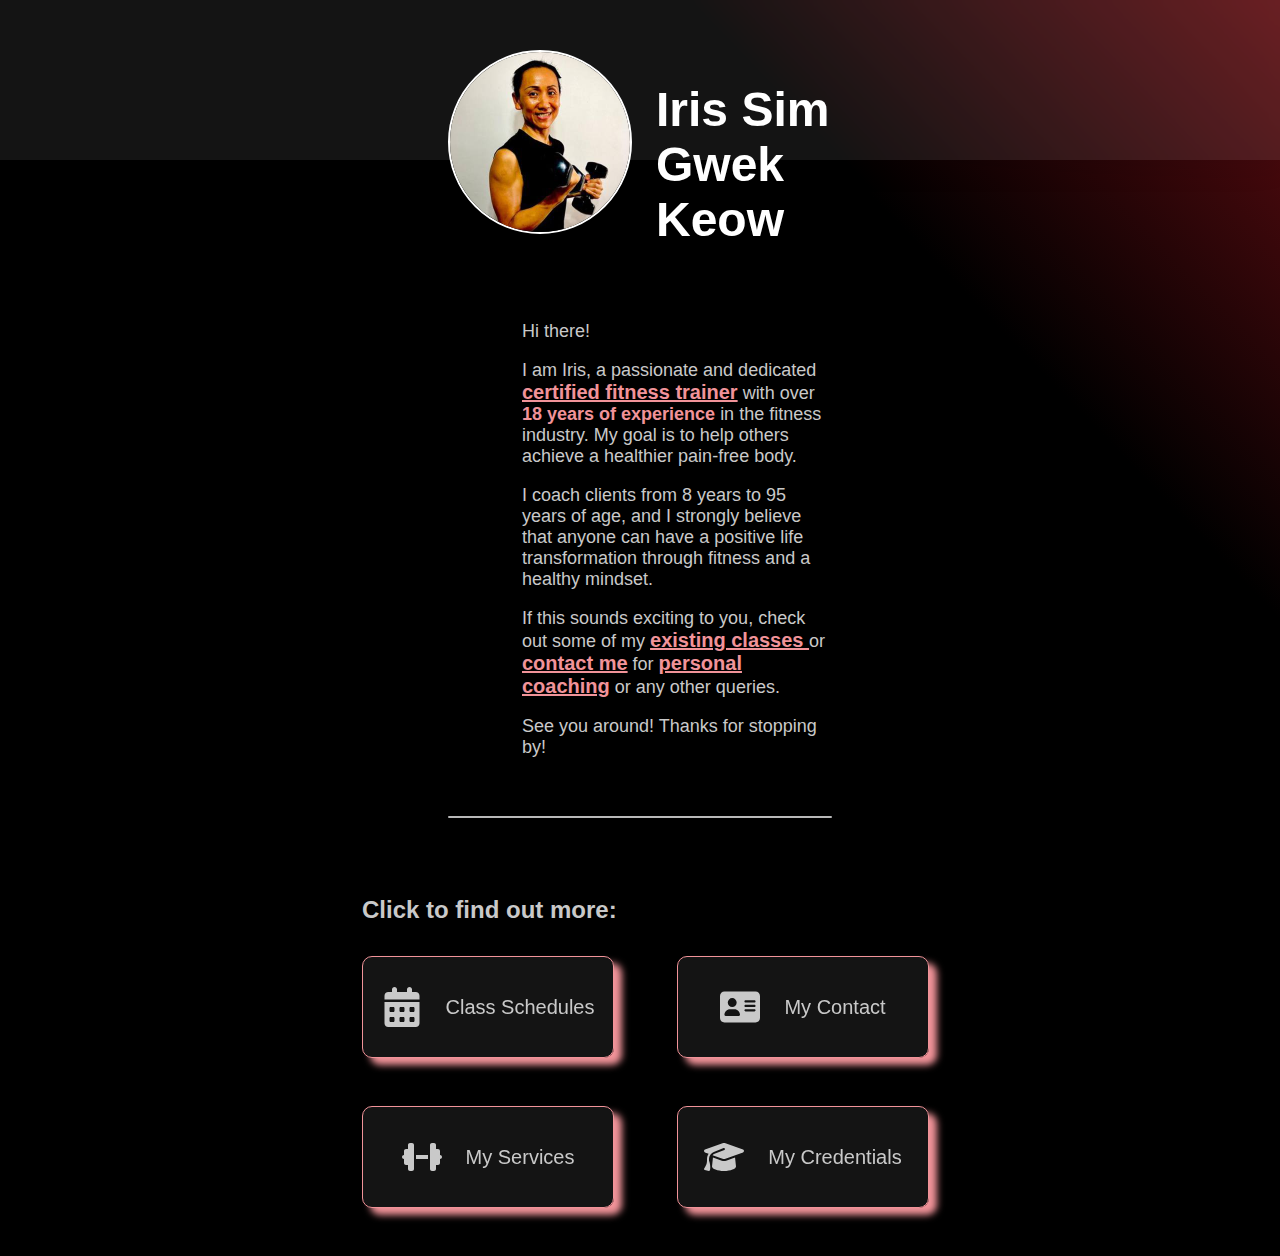
<file: index.html>
<!DOCTYPE html>
<html lang="en">

<head>
  <meta charset="UTF-8">
  <meta name="viewport" content="width=device-width, initial-scale=1.0">
  <meta http-equiv="X-UA-Compatible" content="ie=edge">
  <title>Iris Sim Gwek Keow</title>
  <link rel="stylesheet" href="style.css">
  <script src="index.js"></script>
</head>

<body>

  <div class="bg-container bg-blur">
  </div>

  <main class="index-page-container">

    <div class="container">

      <div class="header-container">
        <img class="dp" src="images/dp.jpg">
        <h1>Iris Sim Gwek Keow</h1>
      </div>

      <div class="intro-container">
        <p>Hi there! </p>
        <p> I am Iris, a passionate and dedicated <a href="credentials.html">certified fitness trainer</a> with over <b>
            18 years of experience </b> in the fitness
          industry. My goal is to help others achieve a healthier pain-free body. </p>
        <p>
          I coach clients from 8 years to 95 years of age, and I strongly believe that anyone can have a positive life
          transformation through fitness and a healthy mindset.</p>
        <p>If this sounds exciting to you, check out some of my <a href="classes.html">existing classes </a> or <a
            href="contact.html">contact
            me</a> for <a href="services.html">personal coaching</a> or any other queries.</p>
        <p>See you around! Thanks for stopping by!</p>
      </div>

      <div class="break"></div>
      <br />

      <div class="cards-container">
        <h2>Click to find out more:</h2>
        <div class="cards">

          <div class="card bg-blur" onclick="navigate('classes')">
            <img class="card-icons" src="icons/cal.svg" />
            <span class="card-label">Class Schedules</span>
          </div>

          <div class="card bg-blur" onclick="navigate('contact')">
            <img class="card-icons" src="icons/contact.svg" />
            <span class="card-label">My Contact</span>
          </div>

          <div class="card bg-blur" onclick="navigate('services')">
            <img class="card-icons" src="icons/weight.svg" />
            <span class="card-label">My Services</span>
          </div>

          <div class="card bg-blur" onclick="navigate('credentials')">
            <img class="card-icons" src="icons/grad.svg" />
            <span class="card-label">My Credentials</span>
          </div>

        </div>
      </div>

    </div>

  </main>
</body>

</html>
</file>
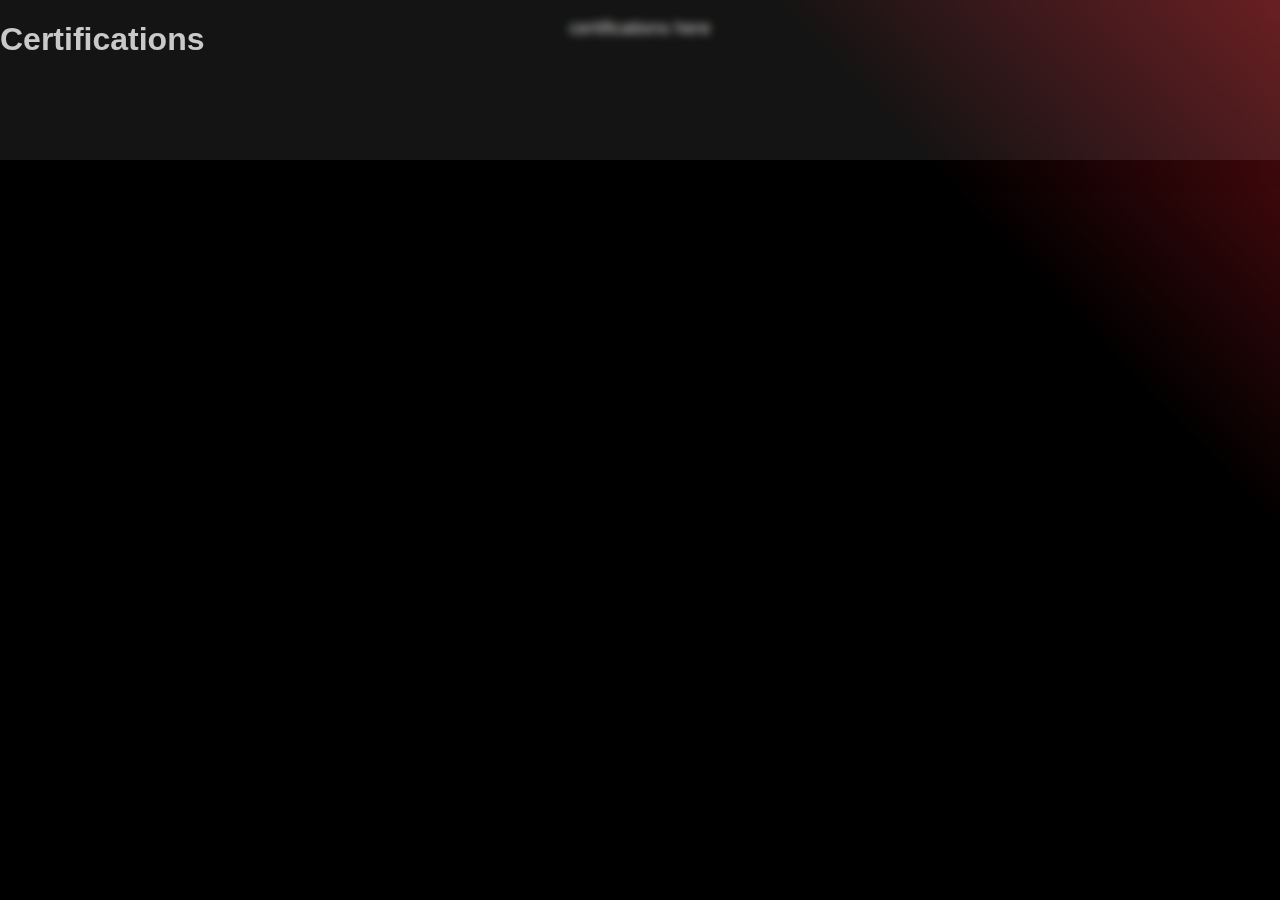
<file: certifications.html>
<!DOCTYPE html>
<html lang="en">

<head>
  <meta charset="UTF-8">
  <meta name="viewport" content="width=device-width, initial-scale=1.0">
  <meta http-equiv="X-UA-Compatible" content="ie=edge">
  <title>Iris Sim Gwek Keow</title>
  <link rel="stylesheet" href="style.css">
</head>

<body>

  <main class="page-container">

    <div class="bg-container bg-blur">
      <div class="header-container-sub">
        <h1>Certifications</h1>
      </div>
    </div>

    <div class="container">

      <p>certifications here</p>

    </div>

  </main>

</body>

</html>
</file>
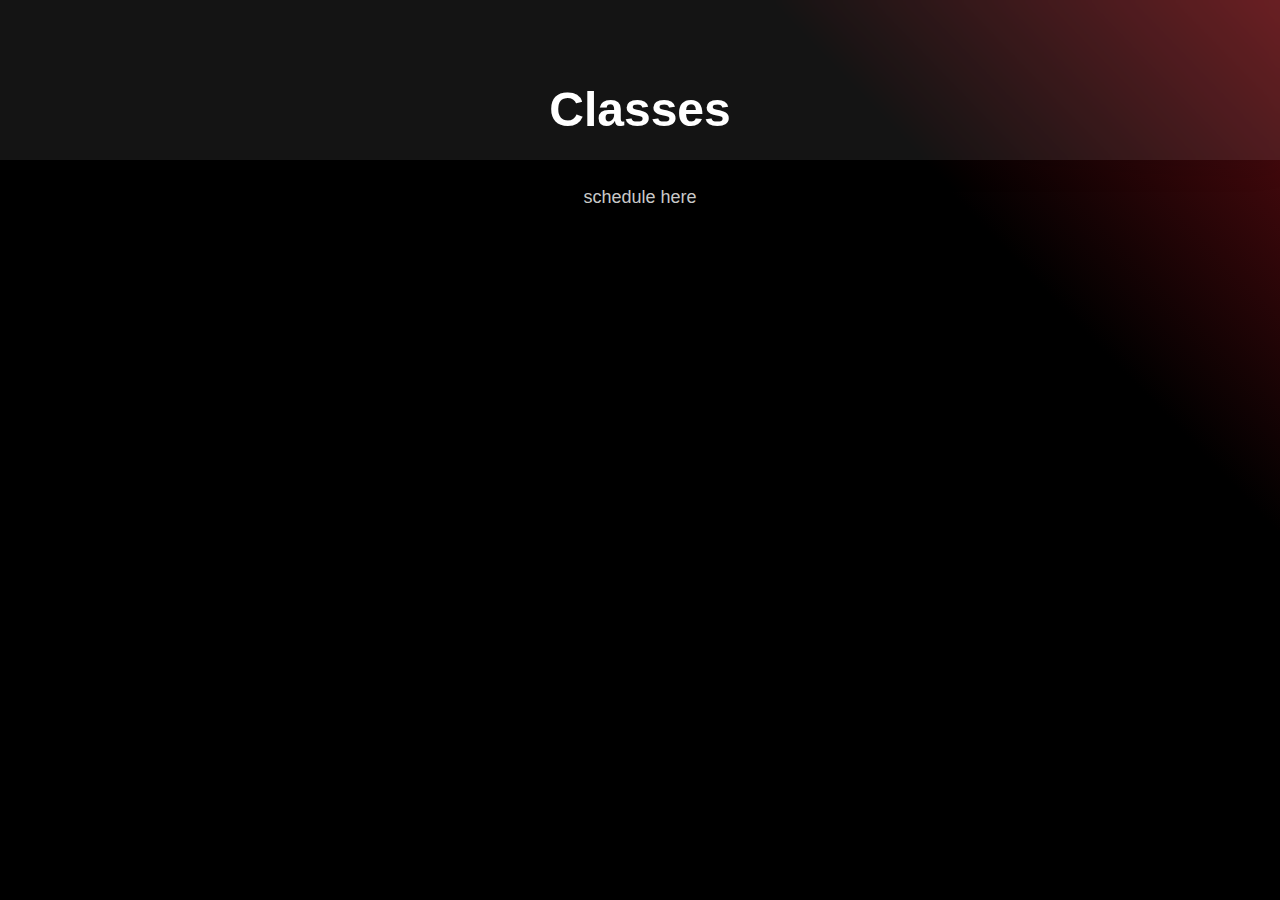
<file: classes.html>
<!DOCTYPE html>
<html lang="en">

<head>
  <meta charset="UTF-8">
  <meta name="viewport" content="width=device-width, initial-scale=1.0">
  <meta http-equiv="X-UA-Compatible" content="ie=edge">
  <title>Iris Sim Gwek Keow</title>
  <link rel="stylesheet" href="style.css">
</head>

<body>

  <div class="bg-container bg-blur">
  </div>

  <main class="page-container">

    <div class="container">

      <div class="header-container">
        <h1>Classes</h1>
      </div>

      <p>schedule here</p>

    </div>
  </main>

</body>

</html>
</file>
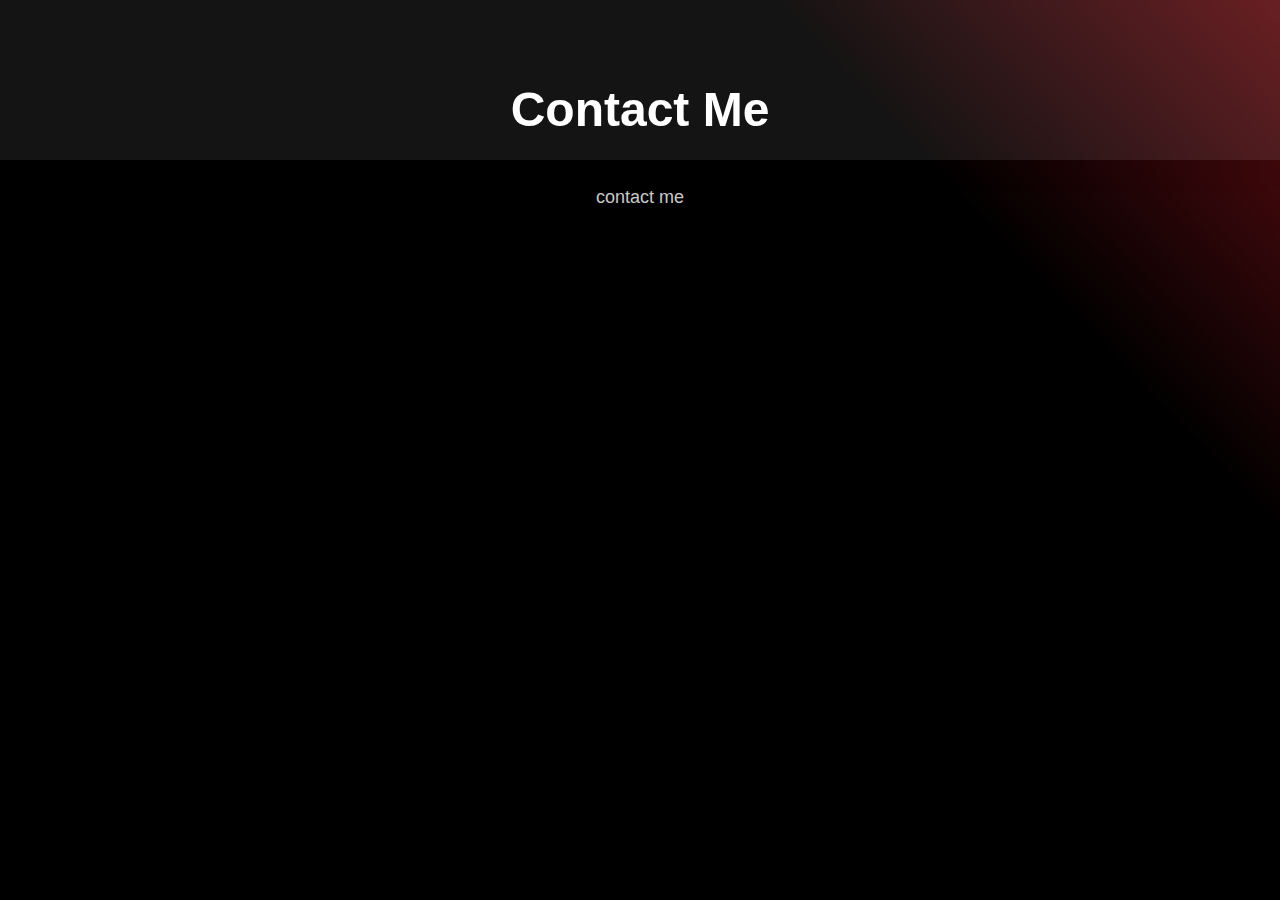
<file: contact.html>
<!DOCTYPE html>
<html lang="en">

<head>
  <meta charset="UTF-8">
  <meta name="viewport" content="width=device-width, initial-scale=1.0">
  <meta http-equiv="X-UA-Compatible" content="ie=edge">
  <title>Iris Sim Gwek Keow</title>
  <link rel="stylesheet" href="style.css">
</head>

<body>

  <div class="bg-container bg-blur">
  </div>

  <main class="page-container">

    <div class="container">

      <div class="header-container">
        <h1>Contact Me</h1>
      </div>

      <p>contact me</p>

    </div>
  </main>

</body>

</html>
</file>
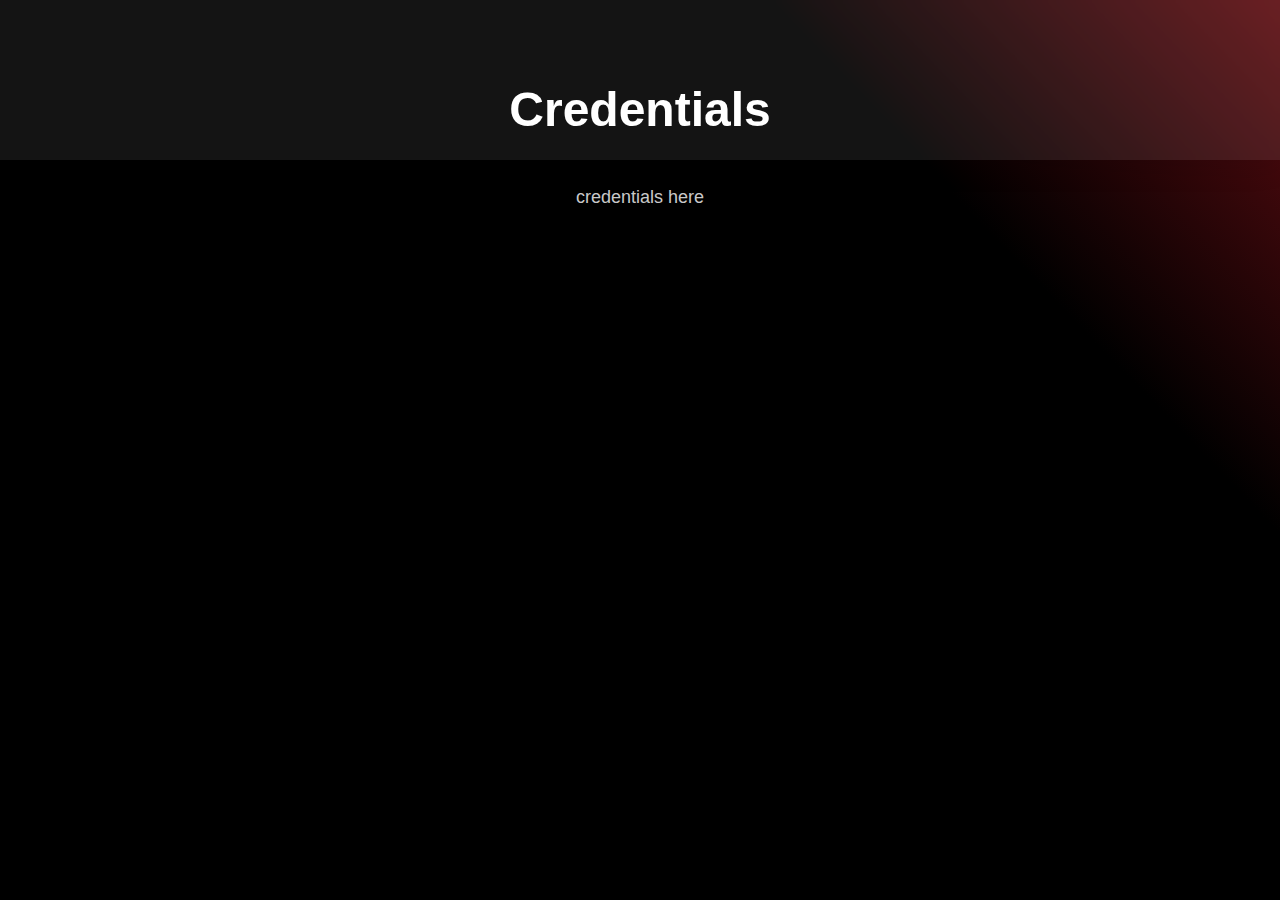
<file: credentials.html>
<!DOCTYPE html>
<html lang="en">

<head>
  <meta charset="UTF-8">
  <meta name="viewport" content="width=device-width, initial-scale=1.0">
  <meta http-equiv="X-UA-Compatible" content="ie=edge">
  <title>Iris Sim Gwek Keow</title>
  <link rel="stylesheet" href="style.css">
</head>

<body>

  <div class="bg-container bg-blur">
  </div>

  <main class="page-container">

    <div class="container">

      <div class="header-container">
        <h1>Credentials</h1>
      </div>

      <p>credentials here</p>

    </div>
  </main>

</body>

</html>
</file>
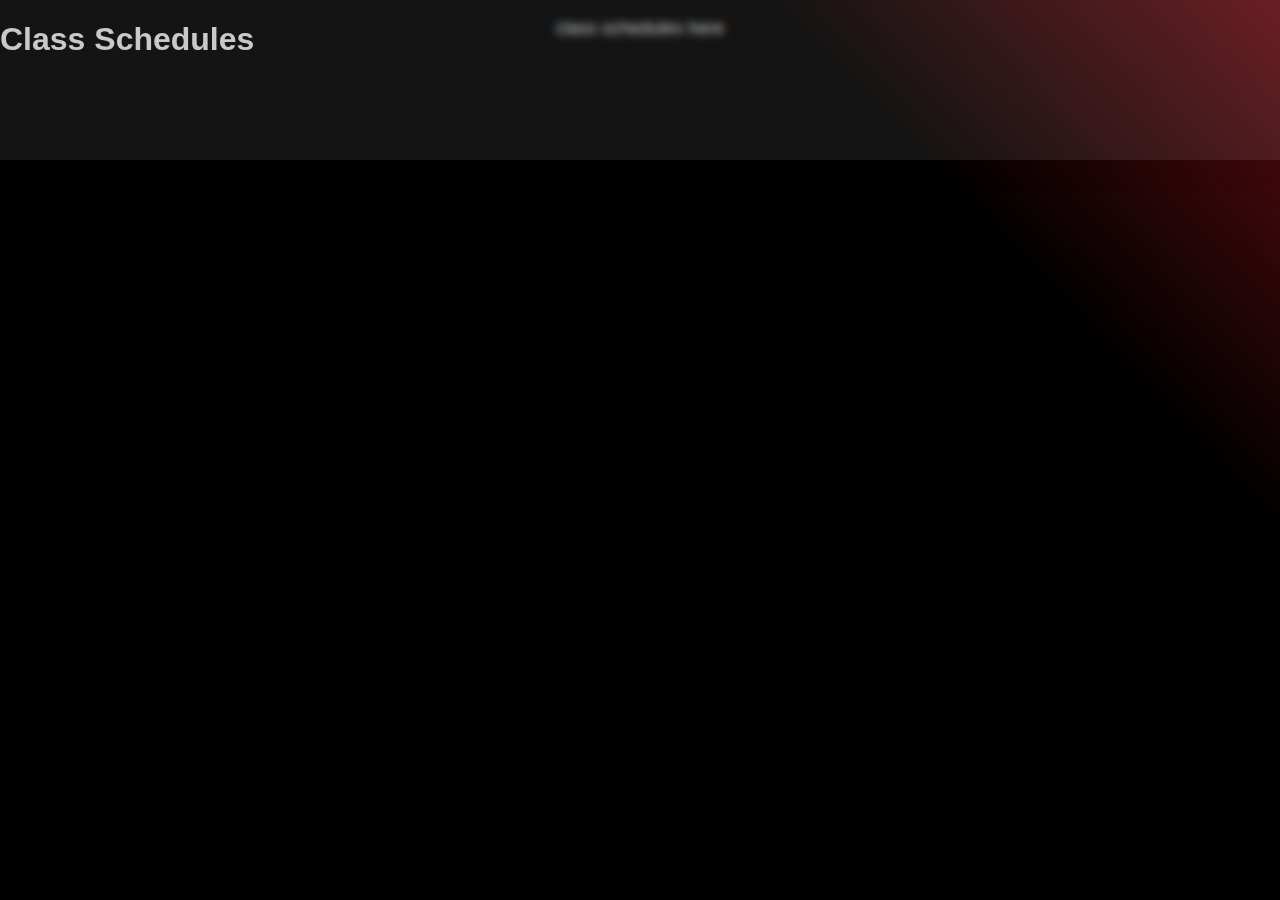
<file: services.html>
<!DOCTYPE html>
<html lang="en">

<head>
  <meta charset="UTF-8">
  <meta name="viewport" content="width=device-width, initial-scale=1.0">
  <meta http-equiv="X-UA-Compatible" content="ie=edge">
  <title>Iris Sim Gwek Keow</title>
  <link rel="stylesheet" href="style.css">
  <link rel="icon" type="image/png" href="icons/favicon.ico" />
</head>

<body>

  <main class="page-container">

    <div class="bg-container bg-blur">
      <div class="header-container-sub">
        <h1>Class Schedules</h1>
      </div>
    </div>

    <div class="container">

      <p>class schedules here</p>

    </div>

  </main>

</body>

</html>
</file>
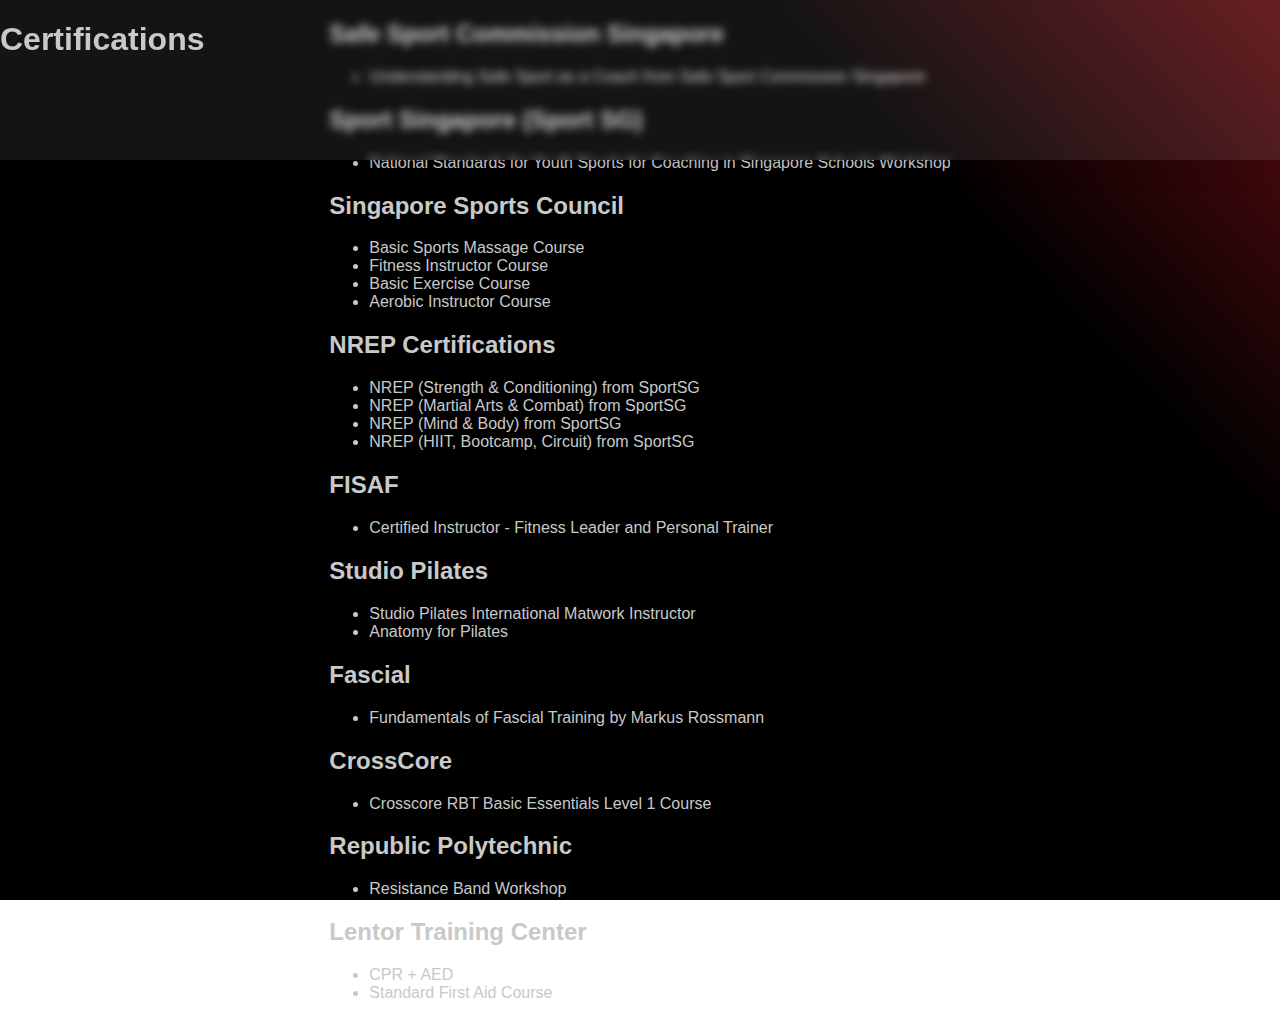
<file: pages/certifications.html>
<!DOCTYPE html>
<html lang="en">

<head>
  <meta charset="UTF-8">
  <meta name="viewport" content="width=device-width, initial-scale=1.0">
  <meta http-equiv="X-UA-Compatible" content="ie=edge">
  <title>Iris Sim Gwek Keow</title>
  <link rel="stylesheet" href="../style.css">
  <link rel="icon" type="image/png" href="../icons/favicon.ico" />
</head>

<body>

  <main class="page-container">

    <div class="bg-container bg-blur">
      <div class="header-container-sub">
        <h1>Certifications</h1>
      </div>
    </div>

    <div class="container-sub">

      <h2>Safe Sport Commission Singapore</h2>
      <ul>
        <li>Understanding Safe Sport as a Coach from Safe Sport Commission Singapore</li>
      </ul>

      <h2>Sport Singapore (Sport SG)</h2>
      <ul>
        <li>National Standards for Youth Sports for Coaching in Singapore Schools Workshop</li>
      </ul>

      <h2>Singapore Sports Council</h2>
      <ul>
        <li>Basic Sports Massage Course</li>
        <li>Fitness Instructor Course</li>
        <li>Basic Exercise Course</li>
        <li>Aerobic Instructor Course</li>
      </ul>

      <h2>NREP Certifications</h2>
      <ul>
        <li>NREP (Strength & Conditioning) from SportSG</li>
        <li>NREP (Martial Arts & Combat) from SportSG</li>
        <li>NREP (Mind & Body) from SportSG</li>
        <li>NREP (HIIT, Bootcamp, Circuit) from SportSG</li>
      </ul>

      <h2>FISAF</h2>
      <ul>
        <li>Certified Instructor - Fitness Leader and Personal Trainer</li>
      </ul>

      <h2>Studio Pilates</h2>
      <ul>
        <li>Studio Pilates International Matwork Instructor</li>
        <li>Anatomy for Pilates</li>
      </ul>

      <h2>Fascial</h2>
      <ul>
        <li>Fundamentals of Fascial Training by Markus Rossmann</li>
      </ul>

      <h2>CrossCore</h2>
      <ul>
        <li>Crosscore RBT Basic Essentials Level 1 Course</li>
      </ul>

      <h2>Republic Polytechnic</h2>
      <ul>
        <li>Resistance Band Workshop</li>
      </ul>

      <h2>Lentor Training Center</h2>
      <ul>
        <li>CPR + AED</li>
        <li>Standard First Aid Course</li>
      </ul>

    </div>

  </main>

</body>

</html>
</file>
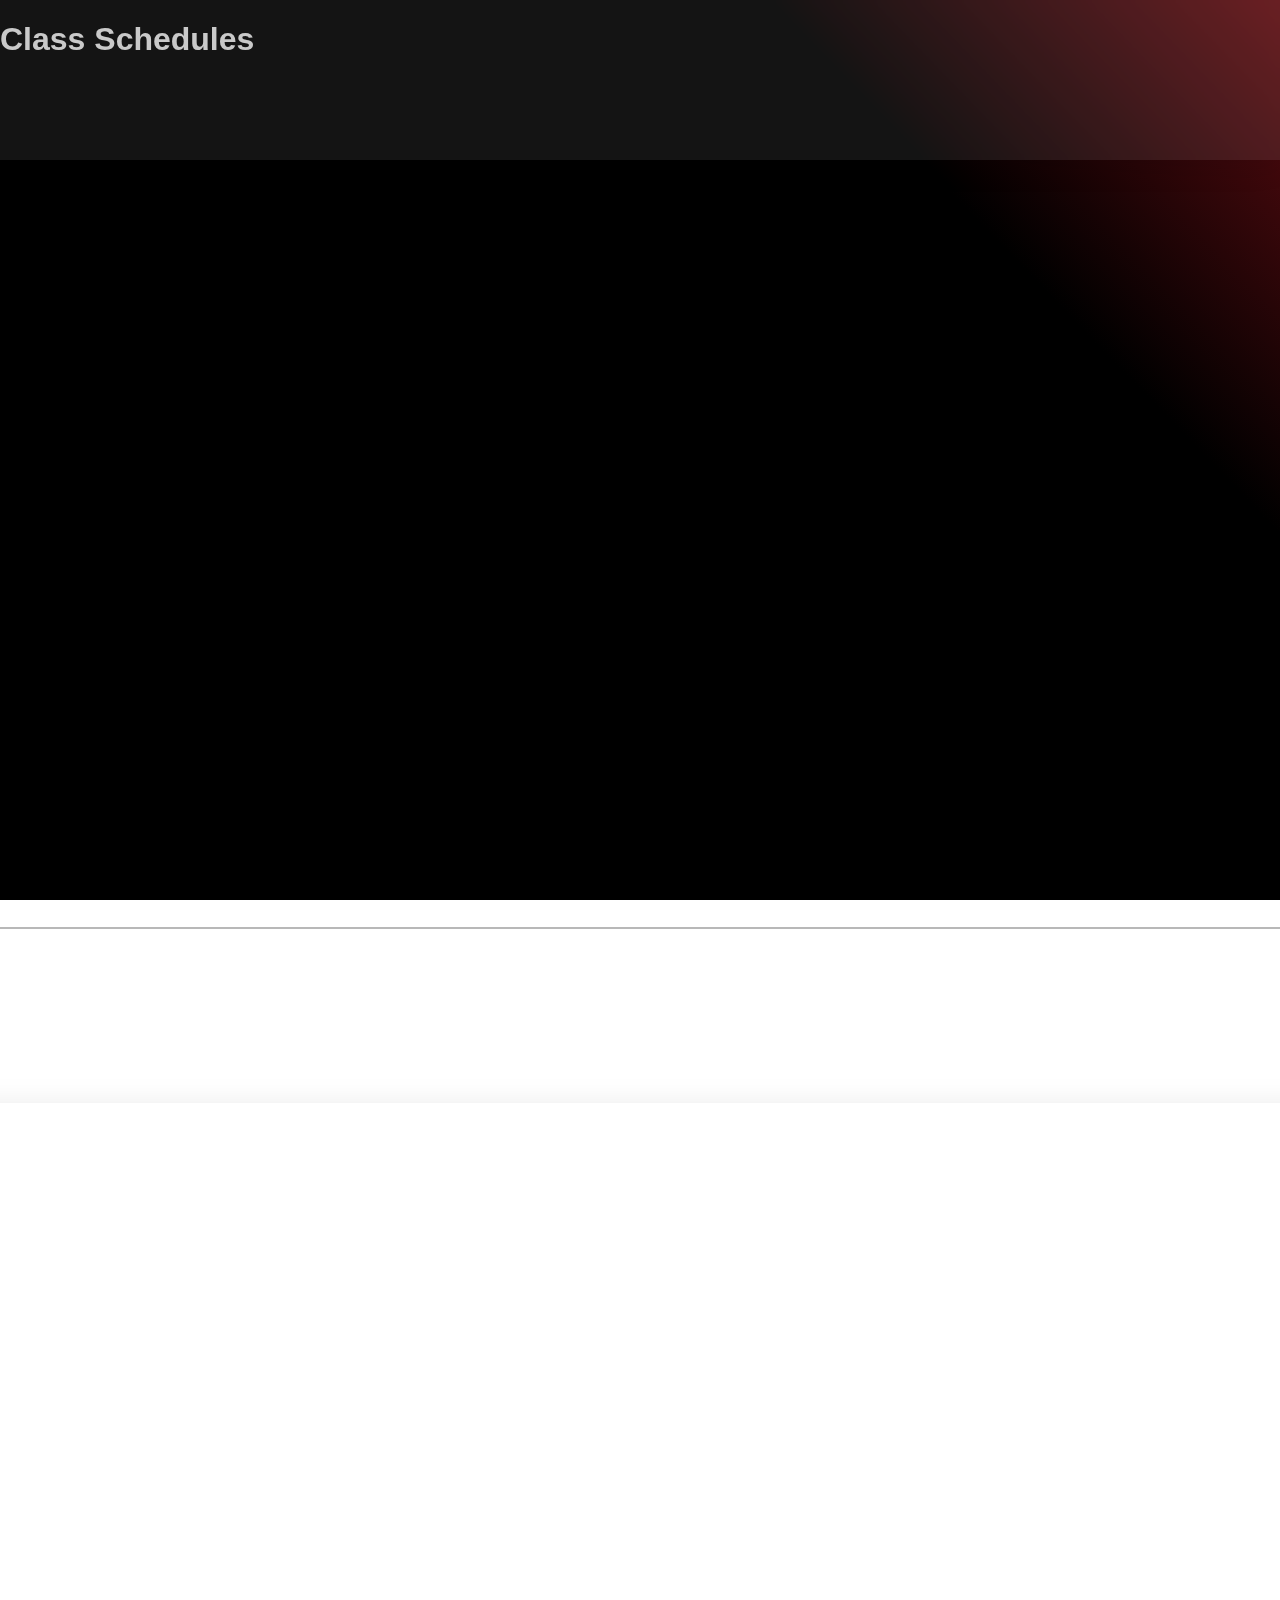
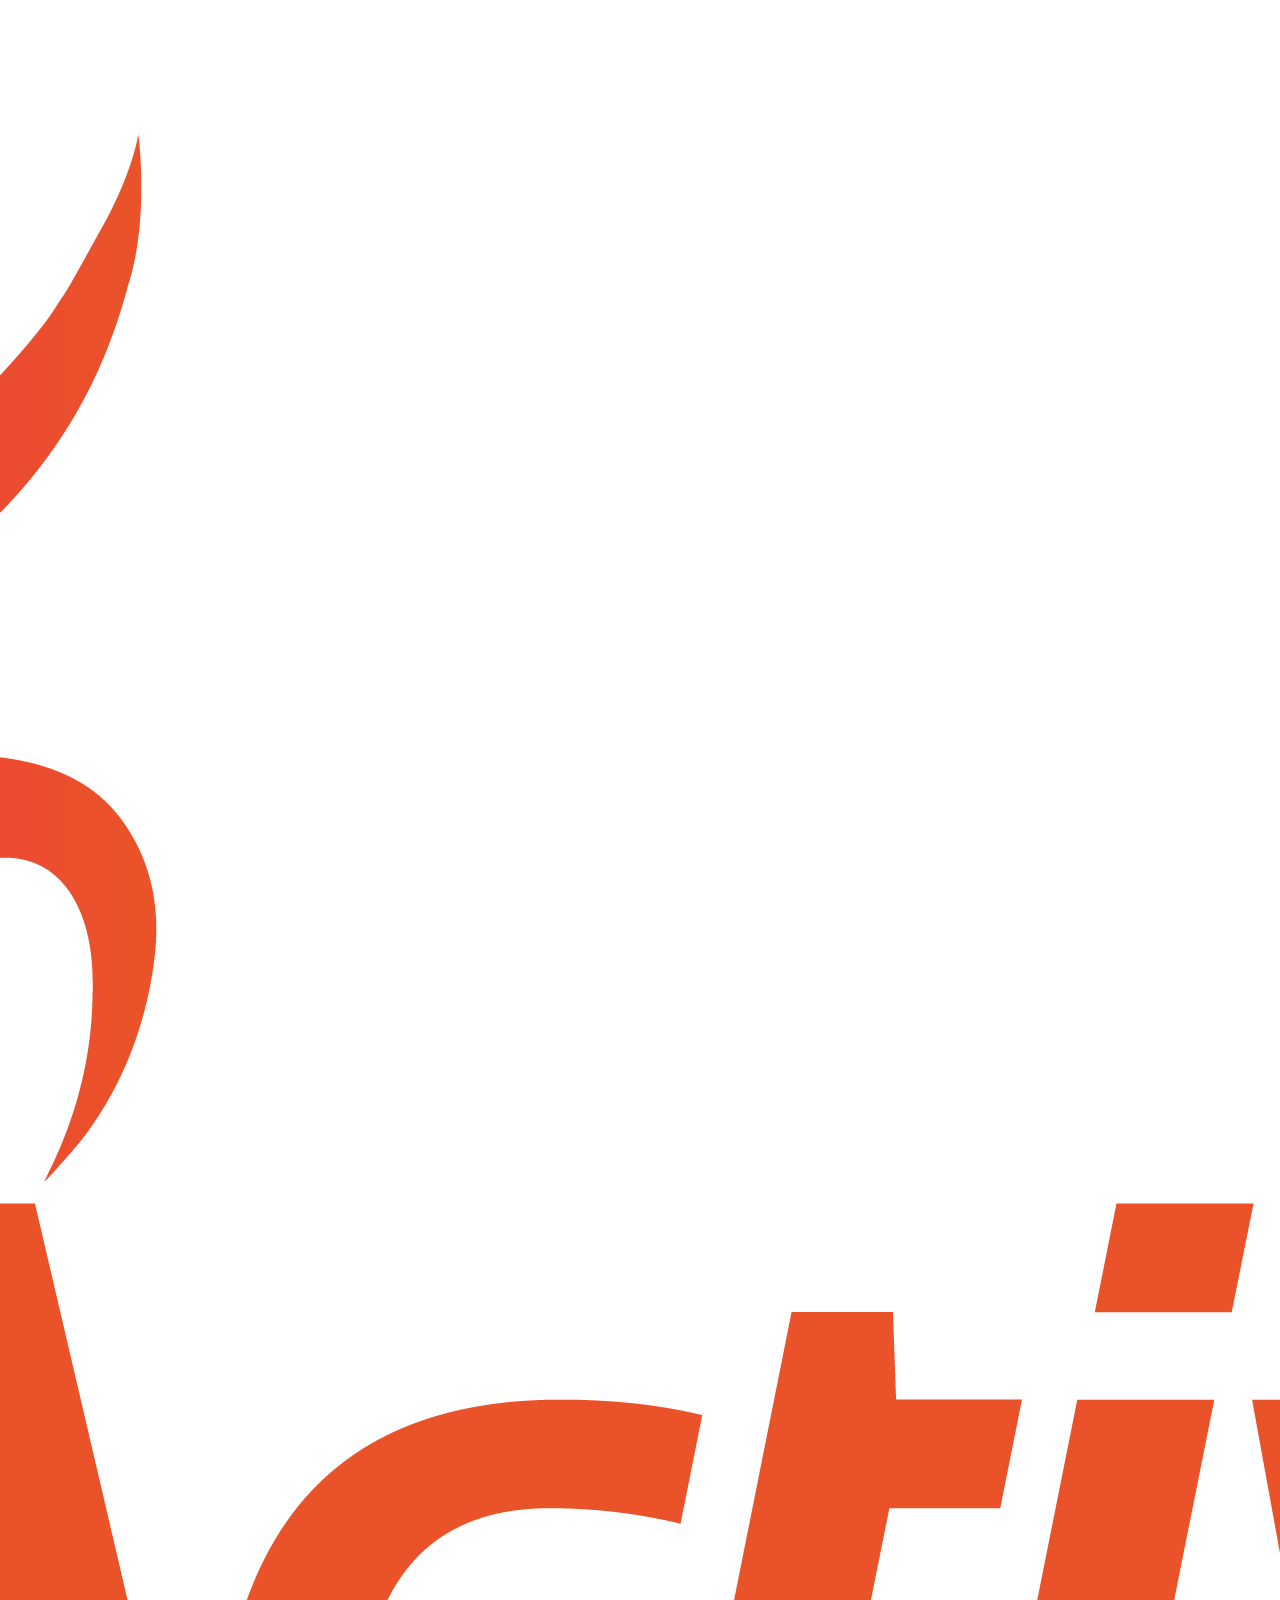
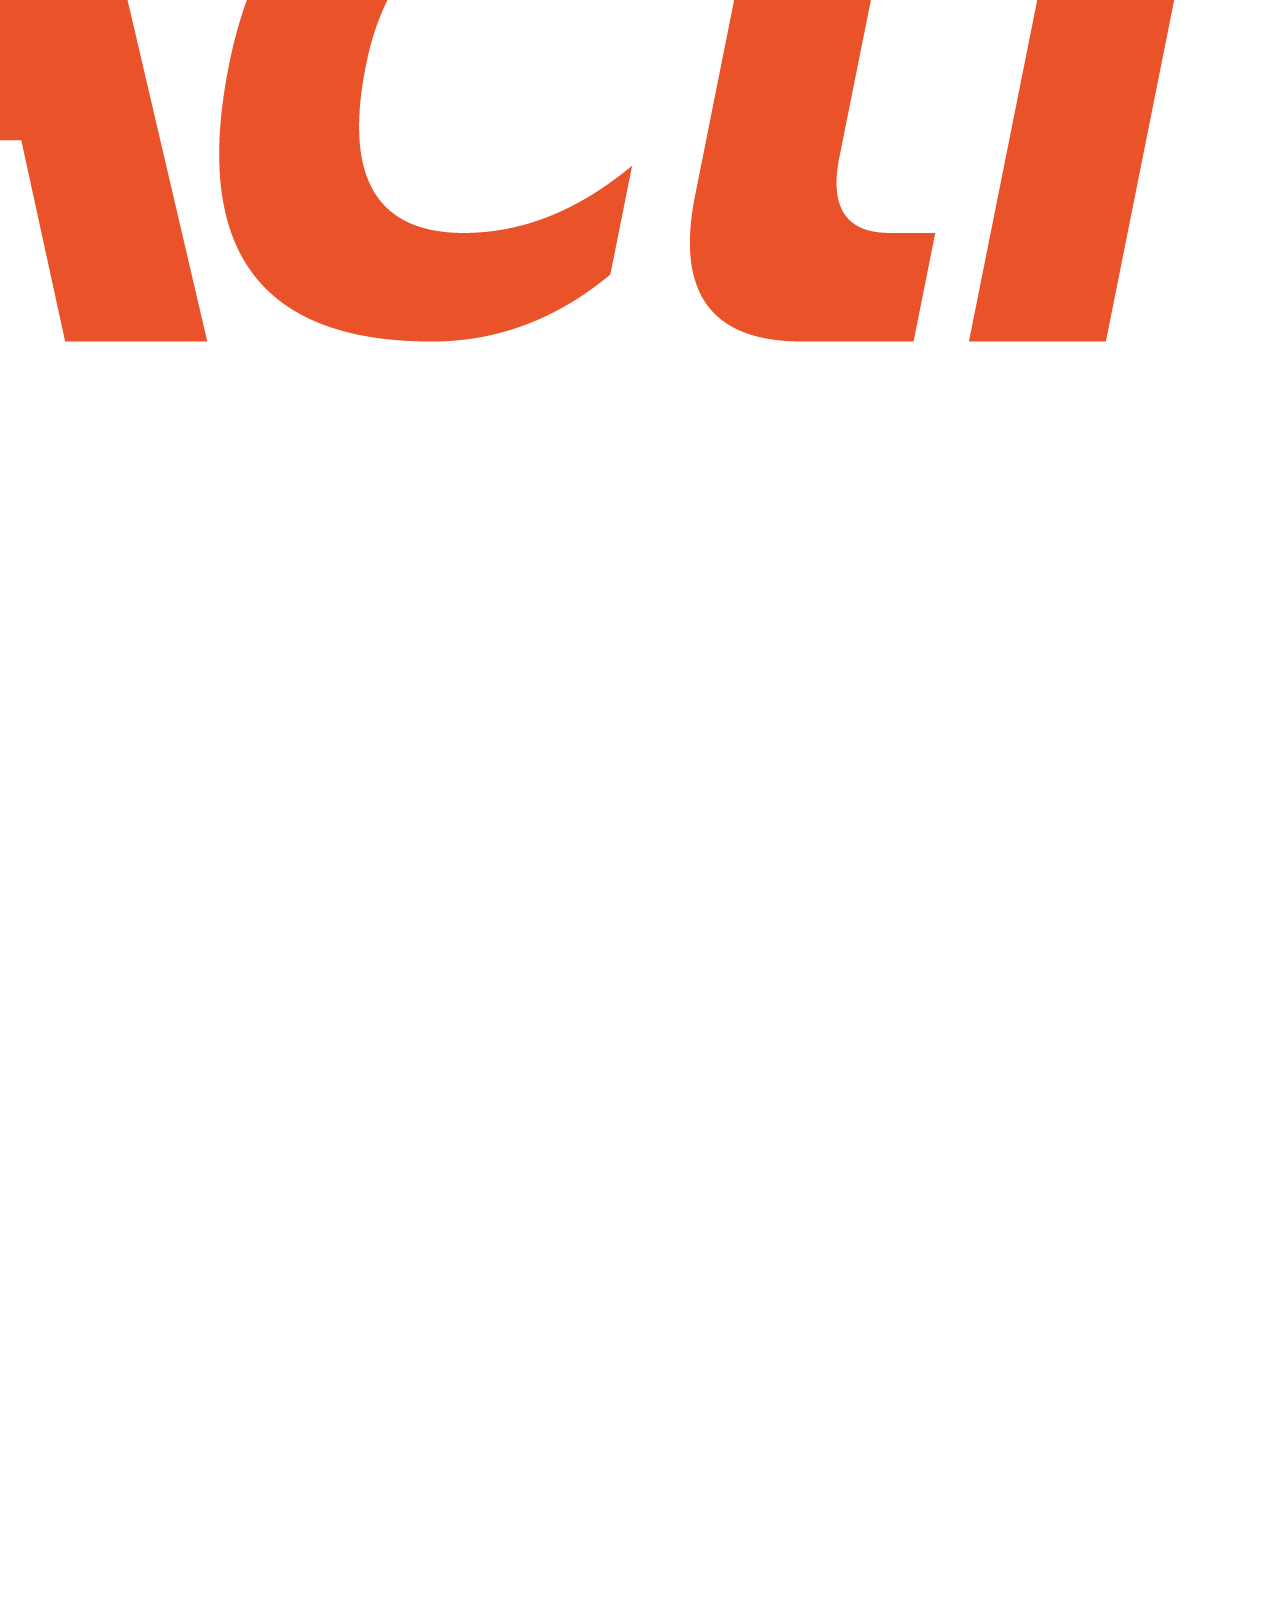
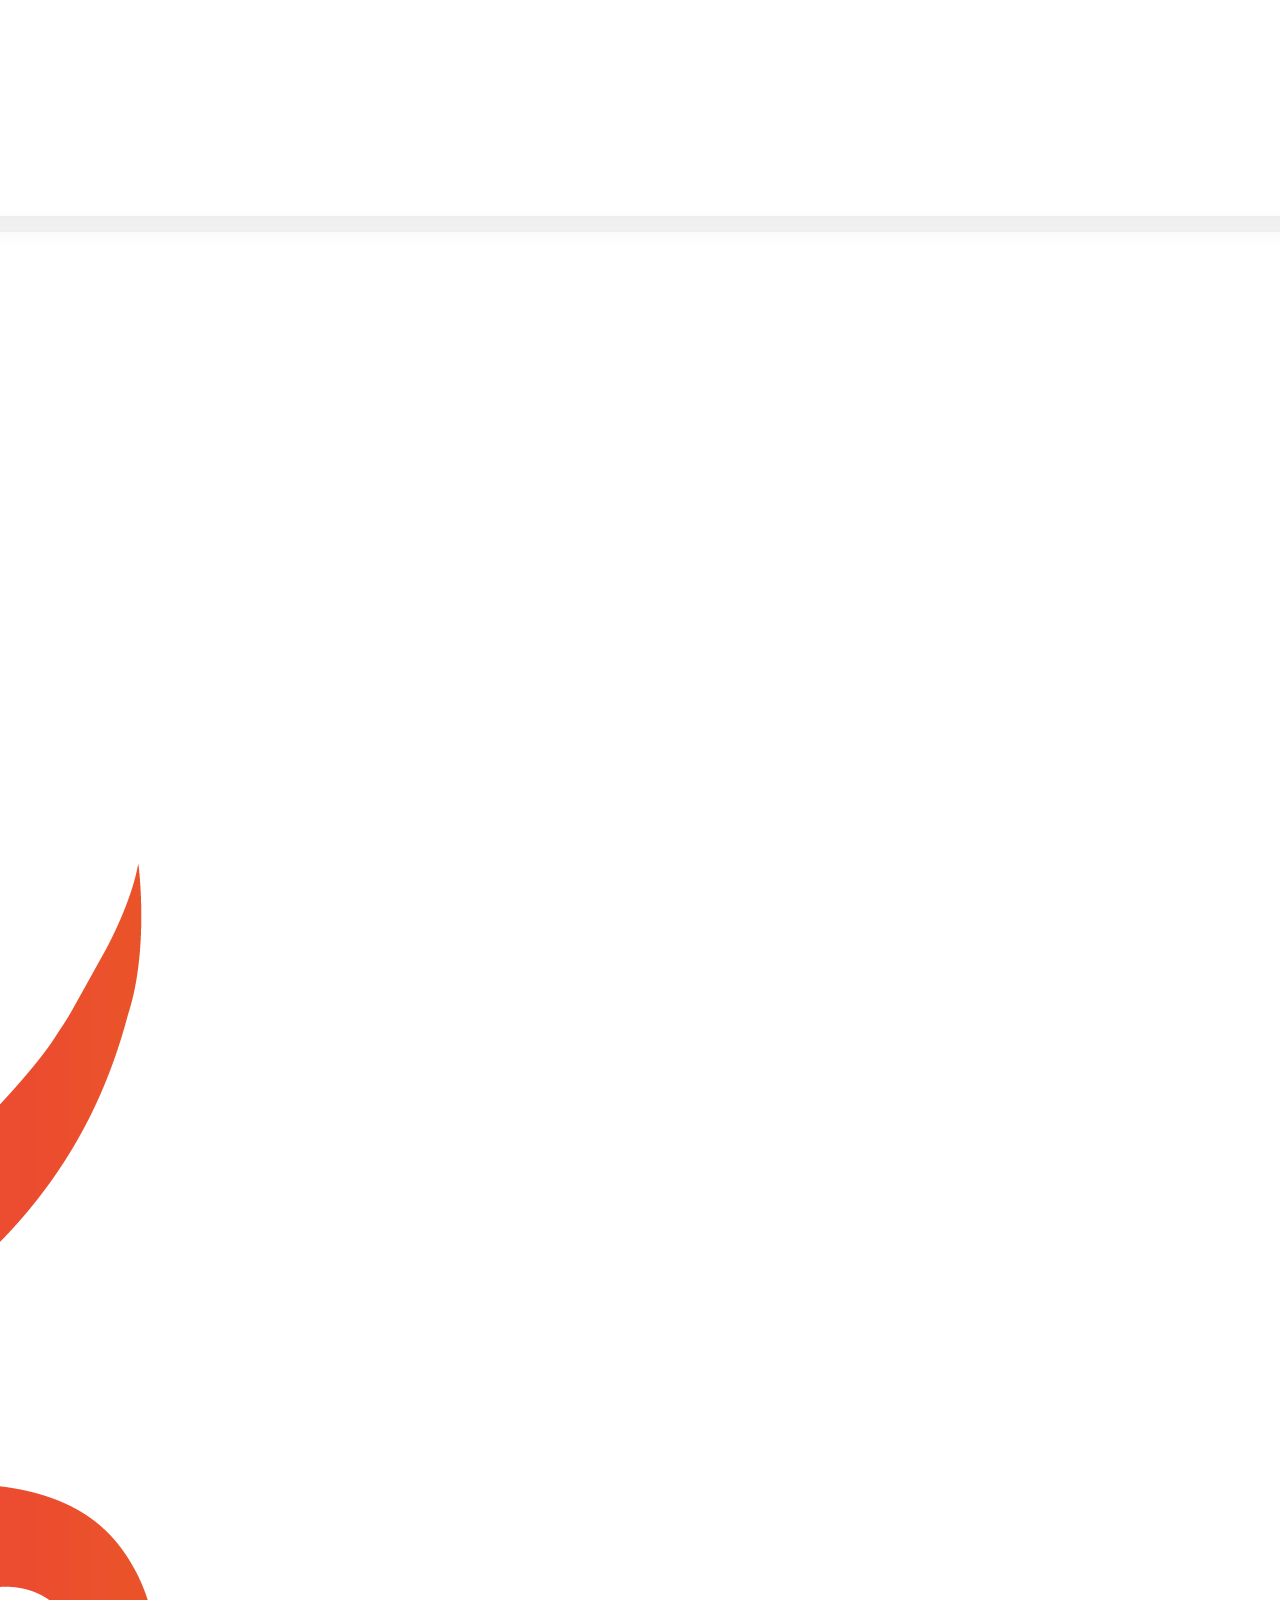
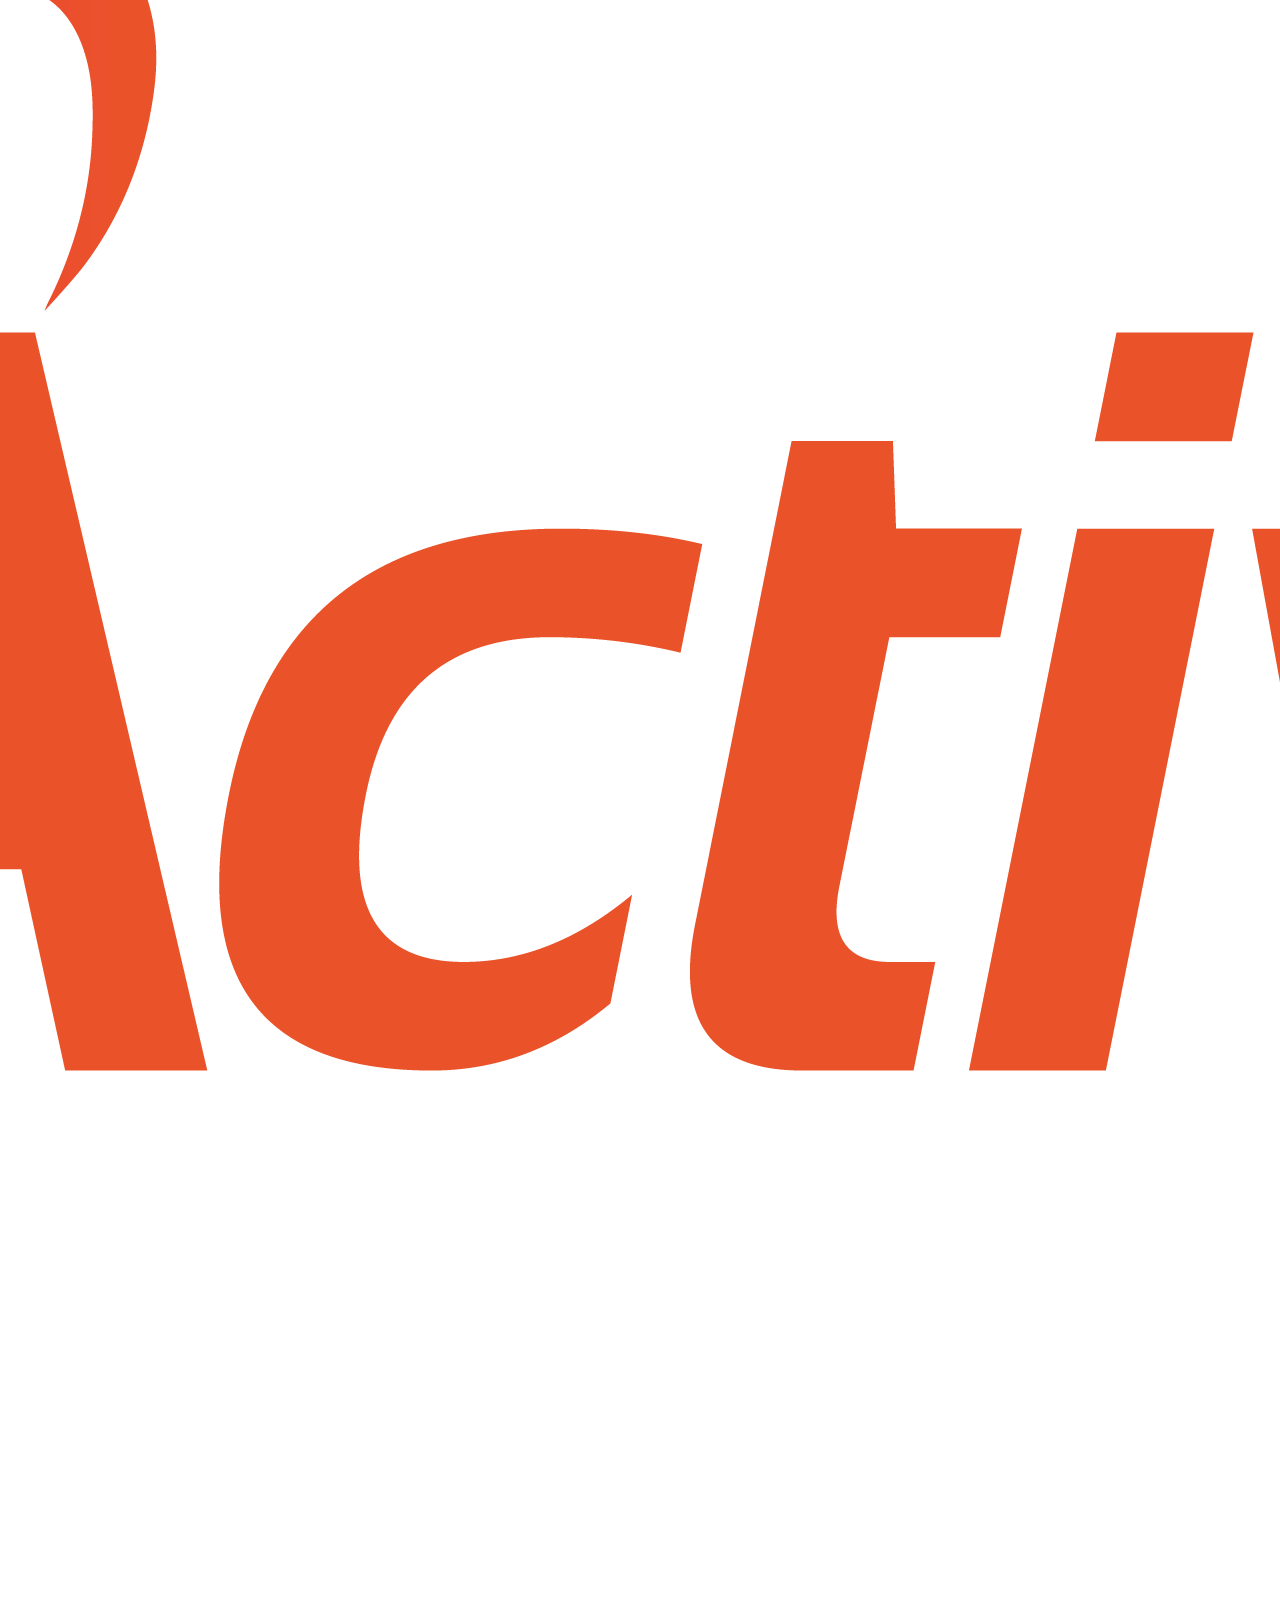
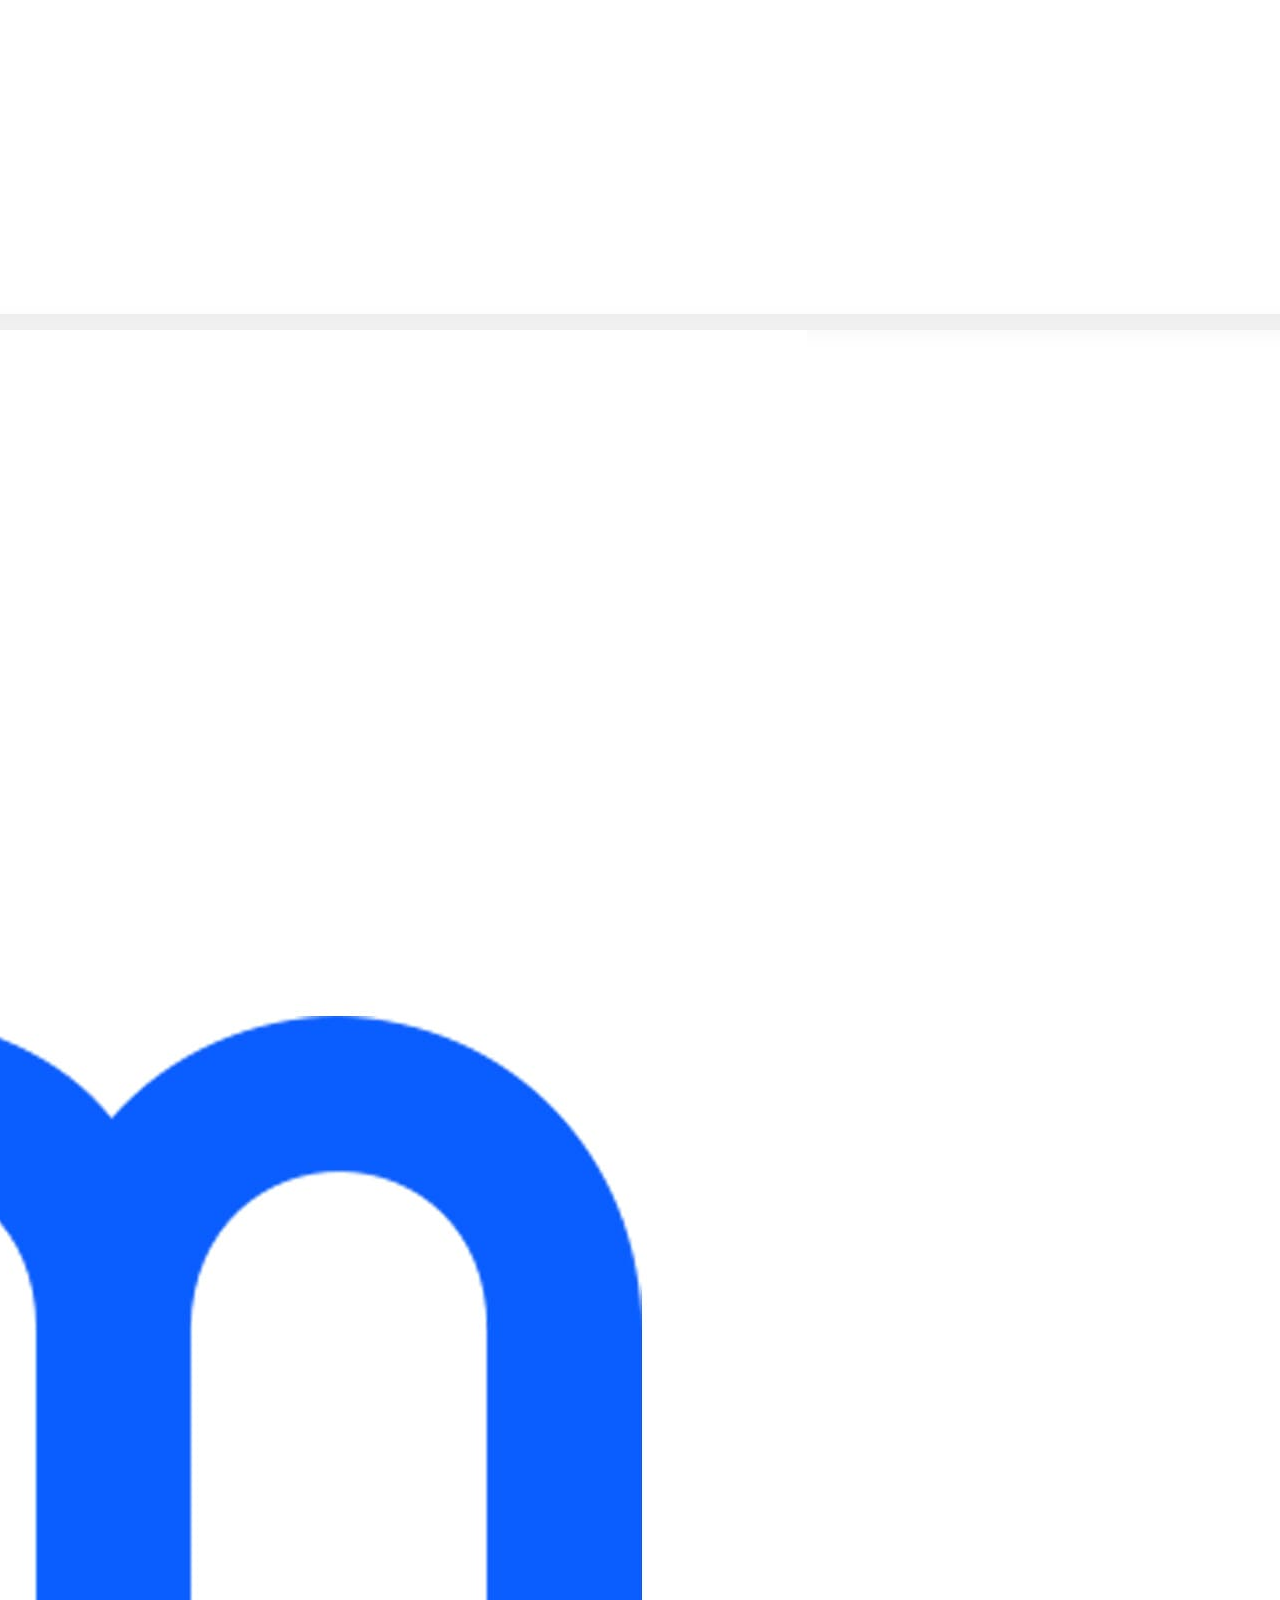
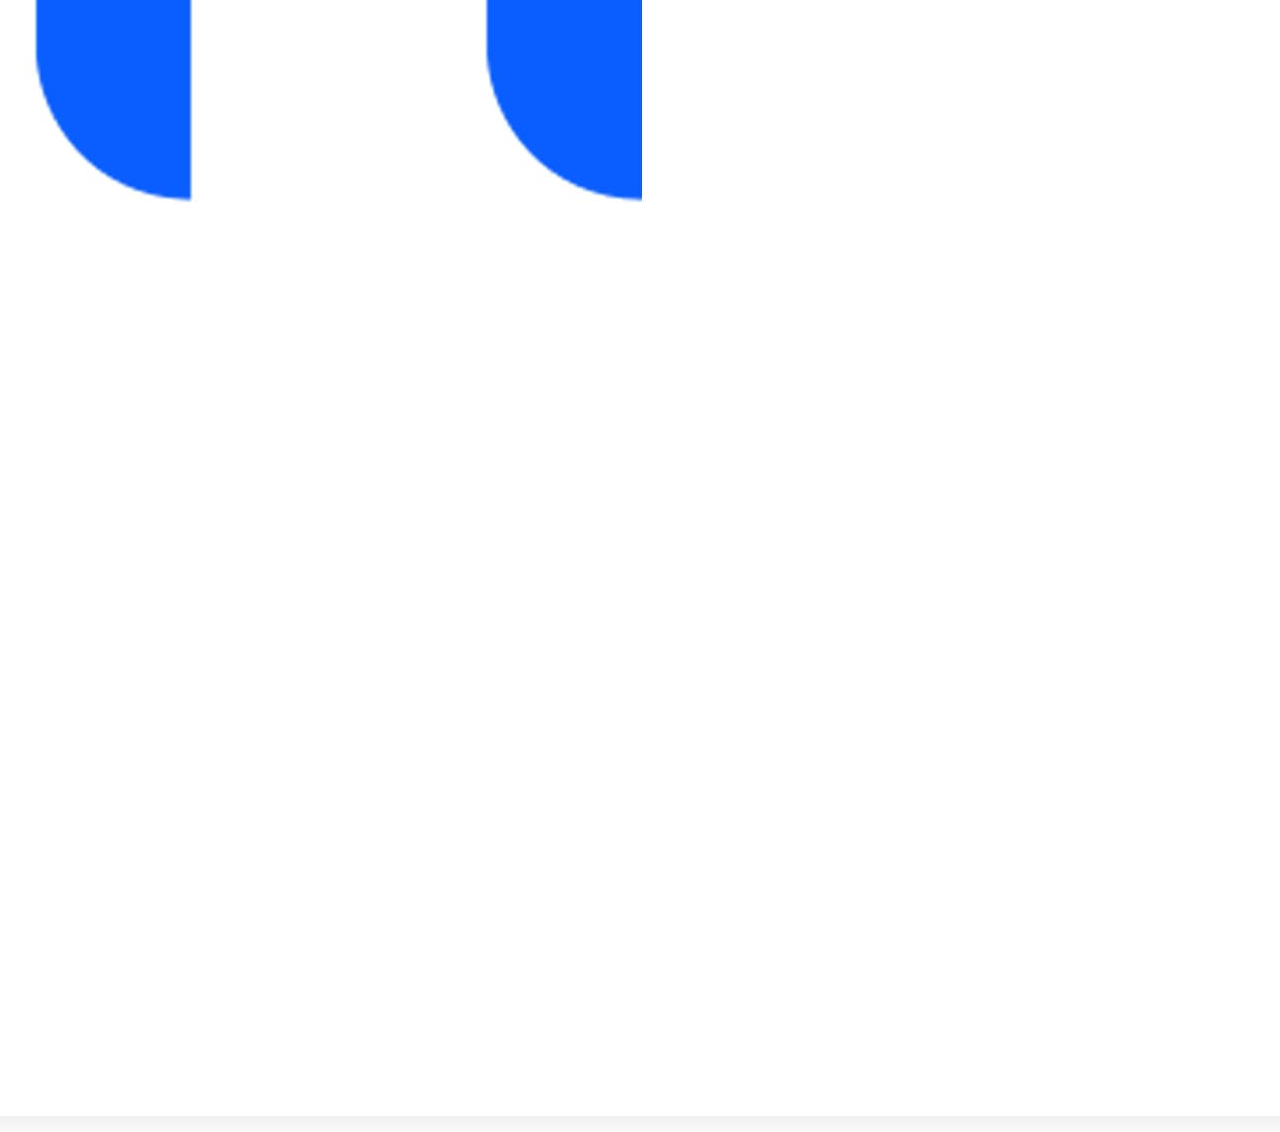
<file: pages/classes.html>
<!DOCTYPE html>
<html lang="en">

<head>
  <meta charset="UTF-8">
  <meta name="viewport" content="width=device-width, initial-scale=1.0">
  <meta http-equiv="X-UA-Compatible" content="ie=edge">
  <title>Iris Sim Gwek Keow</title>
  <link rel="stylesheet" href="../style.css">
  <link rel="icon" type="image/png" href="../icons/favicon.ico" />
  <script src="../index.js"></script>
</head>

<body>

  <main class="page-container">

    <div class="bg-container bg-blur">
      <div class="header-container-sub">
        <h1>Class Schedules</h1>
      </div>
    </div>


    <div class="container-sub">

      <h2>Overall Schedule</h2>

      <div class="schedule-img-actions-container">
        <button onclick="openInNewTab('../images/schedule.png')">
          <img class="ext-open" src="../icons/ext.svg" />
          <span class="ext-open-label">
            Open Schedule in New Tab
          </span>
        </button>
      </div>
      <div class="schedule-img-container">
        <img src="../images/schedule.png" />
      </div>
      <span>*you can scroll the image sideways</span>


      <div class="break"></div>
      <br />


      <h2>I currently teach at 4 locations.</h2>

      <h2>Check them out below and secure your slots early. See you there!</h2>

      <div class="bookings-container">

        <div class="booking-item-container bg-blur">
          <div class="display-logo-container">
            <img src="../images/activesglogo.png" class="img-cover" />
          </div>
          <h3>ActiveSG <b>Sengkang</b> Sports Centre</h3>
          <div class="booking-cta-container">
            <button onclick="openInNewTab('https://maps.app.goo.gl/5vvCxseqiCsFrZby5')" class="loc">
              <img class="ext-open" src="../icons/location.svg" />
              <span class="ext-open-label">
                See Location
              </span>
            </button>
            <button
              onclick="openInNewTab('https://activesg.gov.sg/programmes?filters=%7B%22searchQuery%22%3A%22iris+sim%22%2C%22venueId%22%3A%22zihKuTAdOBnh86saCU50I%22%2C%22showAvailableOnlyFilter%22%3Afalse%2C%22activityIds%22%3A%5B%22CzaggQ47puw206WKFsMF6%22%2C%22tZ7LsOQ4VSODS3MonJlGG%22%2C%22io9U7SgkmzLowMNlUPSMe%22%5D%2C%22postalCode%22%3A%22544964%22%7D')"
              class="makebook">
              <img class="ext-open" src="../icons/ext-blue.svg" />
              <span class="ext-open-label">
                Book Slots
              </span>
            </button>
          </div>
          <span>Class Timings:</span>
          <ul>
            <li>Fri 7.00pm - Fascial Body Tone</li>
            <li>Fri 8.00pm - Fascial Kickbox Abs</li>
            <li>Sat 9.00am - Fascial Kickbox Abs</li>
            <li>Sat 10.00am - Fascial Step Aerobics</li>
          </ul>
        </div>

        <div class="booking-item-container bg-blur">
          <div class="display-logo-container">
            <img src="../images/activesglogo.png" class="img-cover" />
          </div>
          <h3>ActiveSG <b>PasirRis</b> Sports Centre</h3>
          <div class="booking-cta-container">
            <button onclick="openInNewTab('https://maps.app.goo.gl/LnQdcQF1ccJjYviu5')" class="loc">
              <img class="ext-open" src="../icons/location.svg" />
              <span class="ext-open-label">
                See Location
              </span>
            </button>
            <button
              onclick="openInNewTab('https://activesg.gov.sg/programmes?filters=%7B%22searchQuery%22%3A%22iris+sim%22%2C%22venueId%22%3A%22fFYEBJ0V2jaBt6Ft8wNQx%22%2C%22showAvailableOnlyFilter%22%3Afalse%2C%22activityIds%22%3A%5B%22CzaggQ47puw206WKFsMF6%22%2C%22tZ7LsOQ4VSODS3MonJlGG%22%2C%22io9U7SgkmzLowMNlUPSMe%22%5D%7D')"
              class="makebook">
              <img class="ext-open" src="../icons/ext-blue.svg" />
              <span class="ext-open-label">
                Book Slots
              </span>
            </button>
          </div>
          <span>Class Timings:</span>
          <ul>
            <li>Sun 9.00am - Fascial Kickbox Abs</li>
            <li>Sun 10.00am - Fascial Body Tone</li>
          </ul>
        </div>

        <div class="booking-item-container bg-blur">
          <div class="display-logo-container">
            <img src="../images/onepa.png" class="img-cover" />
          </div>
          <h3>555 People's Association <b>(PA)</b></h3>
          <div class="booking-cta-container">
            <button onclick="openInNewTab('https://maps.app.goo.gl/4Wk3NnNzETGyqkhw5')" class="loc">
              <img class="ext-open" src="../icons/location.svg" />
              <span class="ext-open-label">
                See Location
              </span>
            </button>
            <button
              onclick="openInNewTab('https://www.onepa.gov.sg/courses/search?course=&outlet=Ang%20Mo%20Kio-Hougang%20Palmview%20RN&showAllResults=true')"
              class="makebook">
              <img class="ext-open" src="../icons/ext-blue.svg" />
              <span class="ext-open-label">
                Book Slots
              </span>
            </button>
          </div>
          <p><b>Location:</b> Block 555, Hougang Street 51 #01-322, Singapore 530555</p>
          <span>Class Timings:</span>
          <ul>
            <li>Mon 7.30am - Body Sculpt</li>
            <li>Mon 8.30am - Body Sculpt</li>
            <li>Mon 7.00pm - Kickbox</li>
            <li>Mon 8.00pm - Pilates Matwork</li>
            <li>Tue 7.30am - Pilates Matwork</li>
            <li>Tue 8.30am - Step Aerobics</li>
            <li>Wed 7.30am - Stretch Fit & Massage</li>
            <li>Wed 8.30am - Kickbox</li>
            <li>Thu 7.30am - Pilates Matwork</li>
            <li>Thu 8.30am - Body Sculpt</li>
            <li>Thu 7.00pm - Step Aerobics</li>
            <li>Thu 8.00pm - Kickbox</li>
            <li>Fri 9.30am - Kickbox</li>
            <li>Fri 10.30am - Pilates Matwork</li>
            <li>Sat 12.00pm - Body Sculpt</li>
            <li>Sat 1.00pm - Pilates Matwork</li>
          </ul>
        </div>

        <div class="booking-item-container bg-blur">
          <div class="display-logo-container">
            <img src="../images/zoom.jpg" class="img-cover" />
          </div>
          <h3><b>Zoom</b></h3>
          <div class="booking-cta-container">
            <button onclick="openInNewTab('https://forms.gle/LJZraBV8nrtv16iU7')" class="makebook">
              <img class="ext-open" src="../icons/ext-blue.svg" />
              <span class="ext-open-label">
                Book Slots
              </span>
            </button>
          </div>
          <span>Class Timings:</span>
          <ul>
            <li>Tue 7.00pm - Body Sculpt</li>
            <li>Sun 5.00pm - Pilates</li>
          </ul>
        </div>

      </div>

    </div>

  </main>

</body>

</html>
</file>
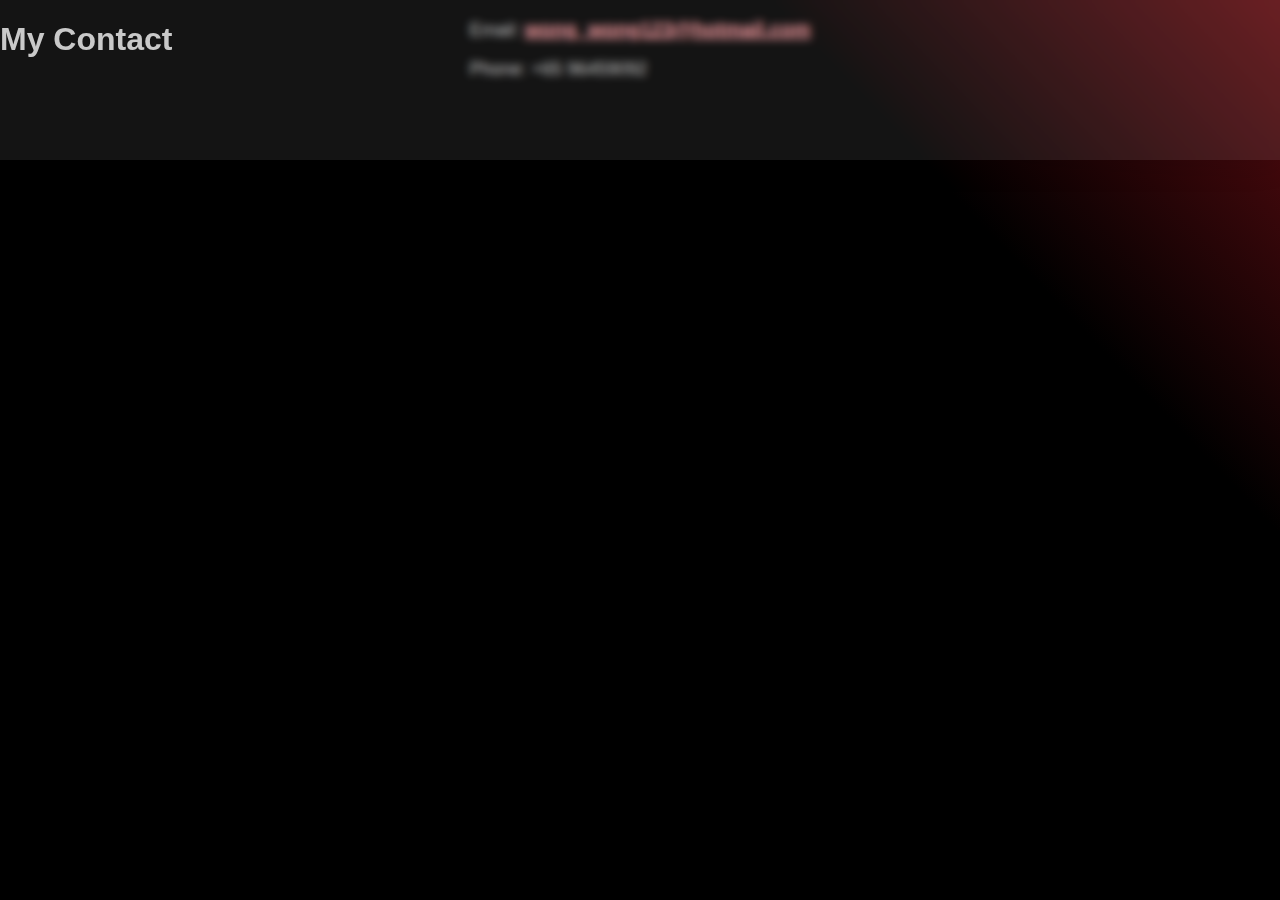
<file: pages/contact.html>
<!DOCTYPE html>
<html lang="en">

<head>
  <meta charset="UTF-8">
  <meta name="viewport" content="width=device-width, initial-scale=1.0">
  <meta http-equiv="X-UA-Compatible" content="ie=edge">
  <title>Iris Sim Gwek Keow</title>
  <link rel="stylesheet" href="../style.css">
  <link rel="icon" type="image/png" href="../icons/favicon.ico" />
</head>

<body>

  <main class="page-container">

    <div class="bg-container bg-blur">
      <div class="header-container-sub">
        <h1>My Contact</h1>
      </div>
    </div>

    <div class="container-sub">

      <p>Email: <a href="mailto:wong_wong123@hotmail.com">wong_wong123@hotmail.com</a> </p>

      <p>Phone: +65 96459092</p>
    </div>
  </main>

</body>


</html>
</file>
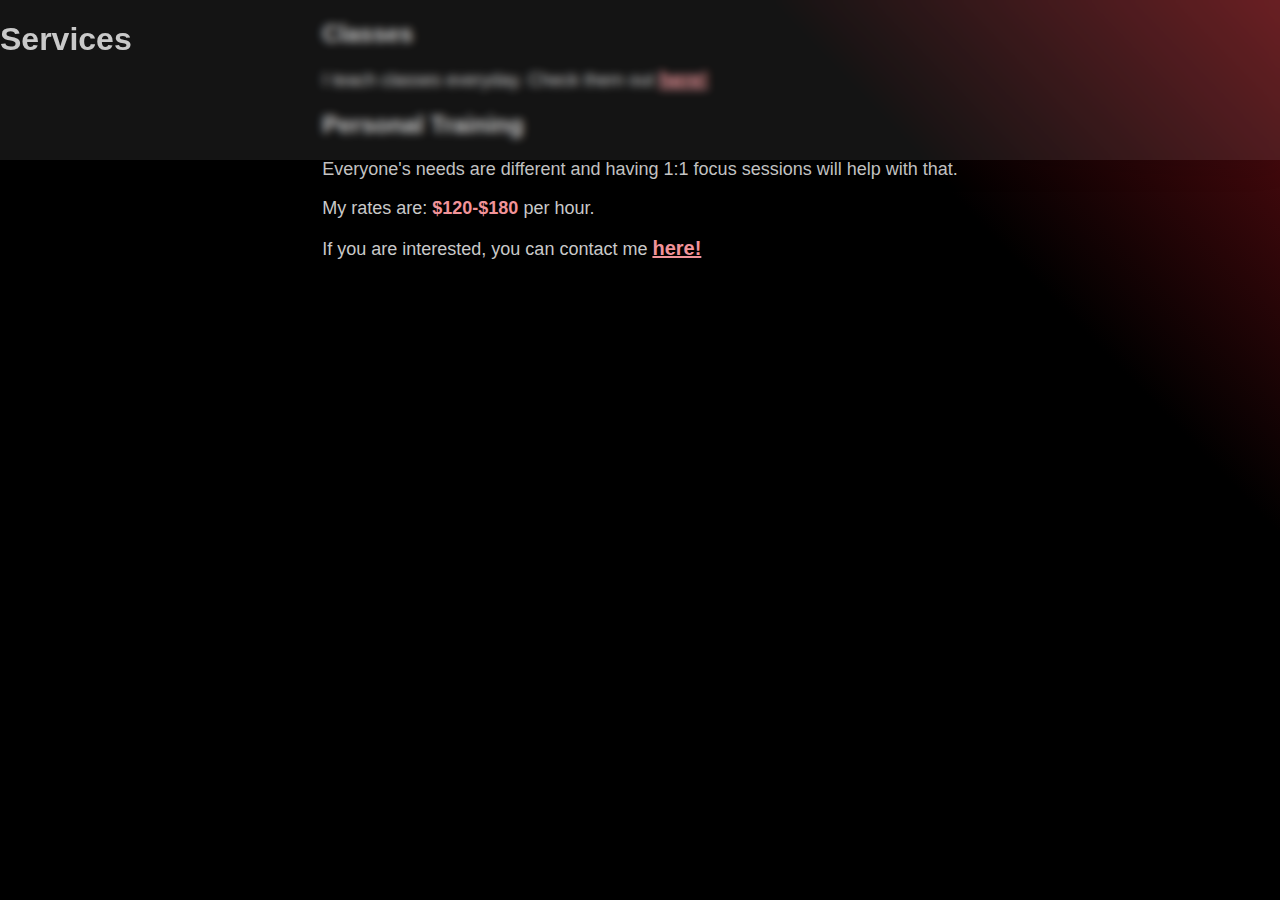
<file: pages/services.html>
<!DOCTYPE html>
<html lang="en">

<head>
  <meta charset="UTF-8">
  <meta name="viewport" content="width=device-width, initial-scale=1.0">
  <meta http-equiv="X-UA-Compatible" content="ie=edge">
  <title>Iris Sim Gwek Keow</title>
  <link rel="stylesheet" href="../style.css">
  <link rel="icon" type="image/png" href="../icons/favicon.ico" />
</head>

<body>

  <main class="page-container">

    <div class="bg-container bg-blur">
      <div class="header-container-sub">
        <h1>Services</h1>
      </div>
    </div>

    <div class="container-sub">
      <h2>Classes</h2>
      <p>I teach classes everyday. Check them out <a href="certifications.html">here!</a></p>

      <h2>Personal Training</h2>
      <p>Everyone's needs are different and having 1:1 focus sessions will help with that.</p>
      <p>
        My rates are: <b>$120-$180</b> per hour.
      </p>
      <p>If you are interested, you can contact me <a href="contact.html">here!</a>
      </p>
    </div>

  </main>

</body>

</html>
</file>
<file: style.css>
*,
h1 {
  font-family: Arial, Helvetica, sans-serif;
  color: #c9c9c9;
}

body {
  margin: 0;
  overflow-x: hidden;
  overflow-y: scroll;
}

p,
a {
  font-size: 18px;
}

a {
  font-weight: bold;
  cursor: pointer;
  color: #F19399;
  font-size: 20px;
}

b {
  color: #F19399;
}

.index-page-container {
  display: flex;
  flex-direction: column;
  height: 100%;
  width: 100vw;
  place-items: center;
  background: #000000;
  background: linear-gradient(46deg, rgba(0, 0, 0, 1) 76%, rgba(93, 12, 17, 1) 100%);
}

.page-container {
  display: flex;
  flex-direction: column;
  height: 100vh;
  width: 100vw;
  place-items: center;
  background: #000000;
  background: linear-gradient(46deg, rgba(0, 0, 0, 1) 76%, rgba(93, 12, 17, 1) 100%);
}

.container {
  display: flex;
  flex-direction: column;
  place-items: center;
  height: 100%;
  width: 30%;
  margin-bottom: 48px;
}

.dp {
  border-radius: 50%;
  border: 2px solid white;
  height: 180px;
  width: 180px;
}

.bg-blur {
  /* From https://css.glass */
  background: rgba(255, 255, 255, 0.08);
  box-shadow: 0 4px 30px rgba(0, 0, 0, 0.1);
  backdrop-filter: blur(4.4px);
  -webkit-backdrop-filter: blur(4.4px);
}

.bg-container {
  height: 160px;
  width: 100%;
  position: absolute;
  top: 0px;
  z-index: 2;
}

.header-container {
  margin-top: 50px;
  display: flex;
  flex-direction: row;
  gap: 24px;
  justify-content: center;
  z-index: 3;
}

.header-container>h1 {
  margin-top: 32px;
  font-size: 48px;
  color: white;
}

.intro-container {
  margin-top: 24px;
  margin-left: 74px;
}

.break {
  height: 2px;
  width: 100%;
  background-color: #B8B8B8;
  border-radius: 15px;
  margin-top: 40px;
  margin-bottom: 40px;
}

.cards-container {
  width: 630px;
  margin-left: 74px;
}

.cards {
  display: flex;
  flex-wrap: wrap;
  gap: 48px;
  justify-content: space-between;
  width: 90%;
  margin-top: 32px;
}

.card {
  height: 100px;
  width: 250px;
  display: flex;
  place-items: center;
  justify-content: center;
  cursor: pointer;
  gap: 24px;
  border-radius: 10px;
  border: 1px solid #F19399;

  -webkit-box-shadow: 8px 7px 7px 0px rgba(241, 147, 153, 1);
  -moz-box-shadow: 8px 7px 7px 0px rgba(241, 147, 153, 1);
  box-shadow: 8px 7px 7px 0px rgba(241, 147, 153, 1);
}

.card-icons {
  height: 40px;
  width: 40px;
}

.card-label {
  color: #c9c9c9;
  font-size: 20px;
}

.cards-container>h2 {
  color: #c9c9c9;
}

@media (max-width: 600px) {
  .container {
    width: 80%;
  }

  .dp {
    height: 80px;
    width: 80px;
  }

  .bg-container {
    height: 120px;
  }

  .header-container {
    margin-top: 18px;
    gap: 18px;
  }

  .header-container>h1 {
    margin-top: 10px;
    font-size: 28px;
  }

  .intro-container {
    width: 100%;
    margin: 14px 0 0 0;
  }

  .cards-container {
    width: 100%;
    display: flex;
    flex-direction: column;
    place-items: center;
    justify-content: center;
    margin: 0;
  }

  .cards {
    gap: 20px;
    justify-content: center;
    margin-top: 20px;
  }

  .card {
    height: 70px;
    width: 230px;
    justify-content: start;
    padding-left: 30px;
  }

}
</file>
